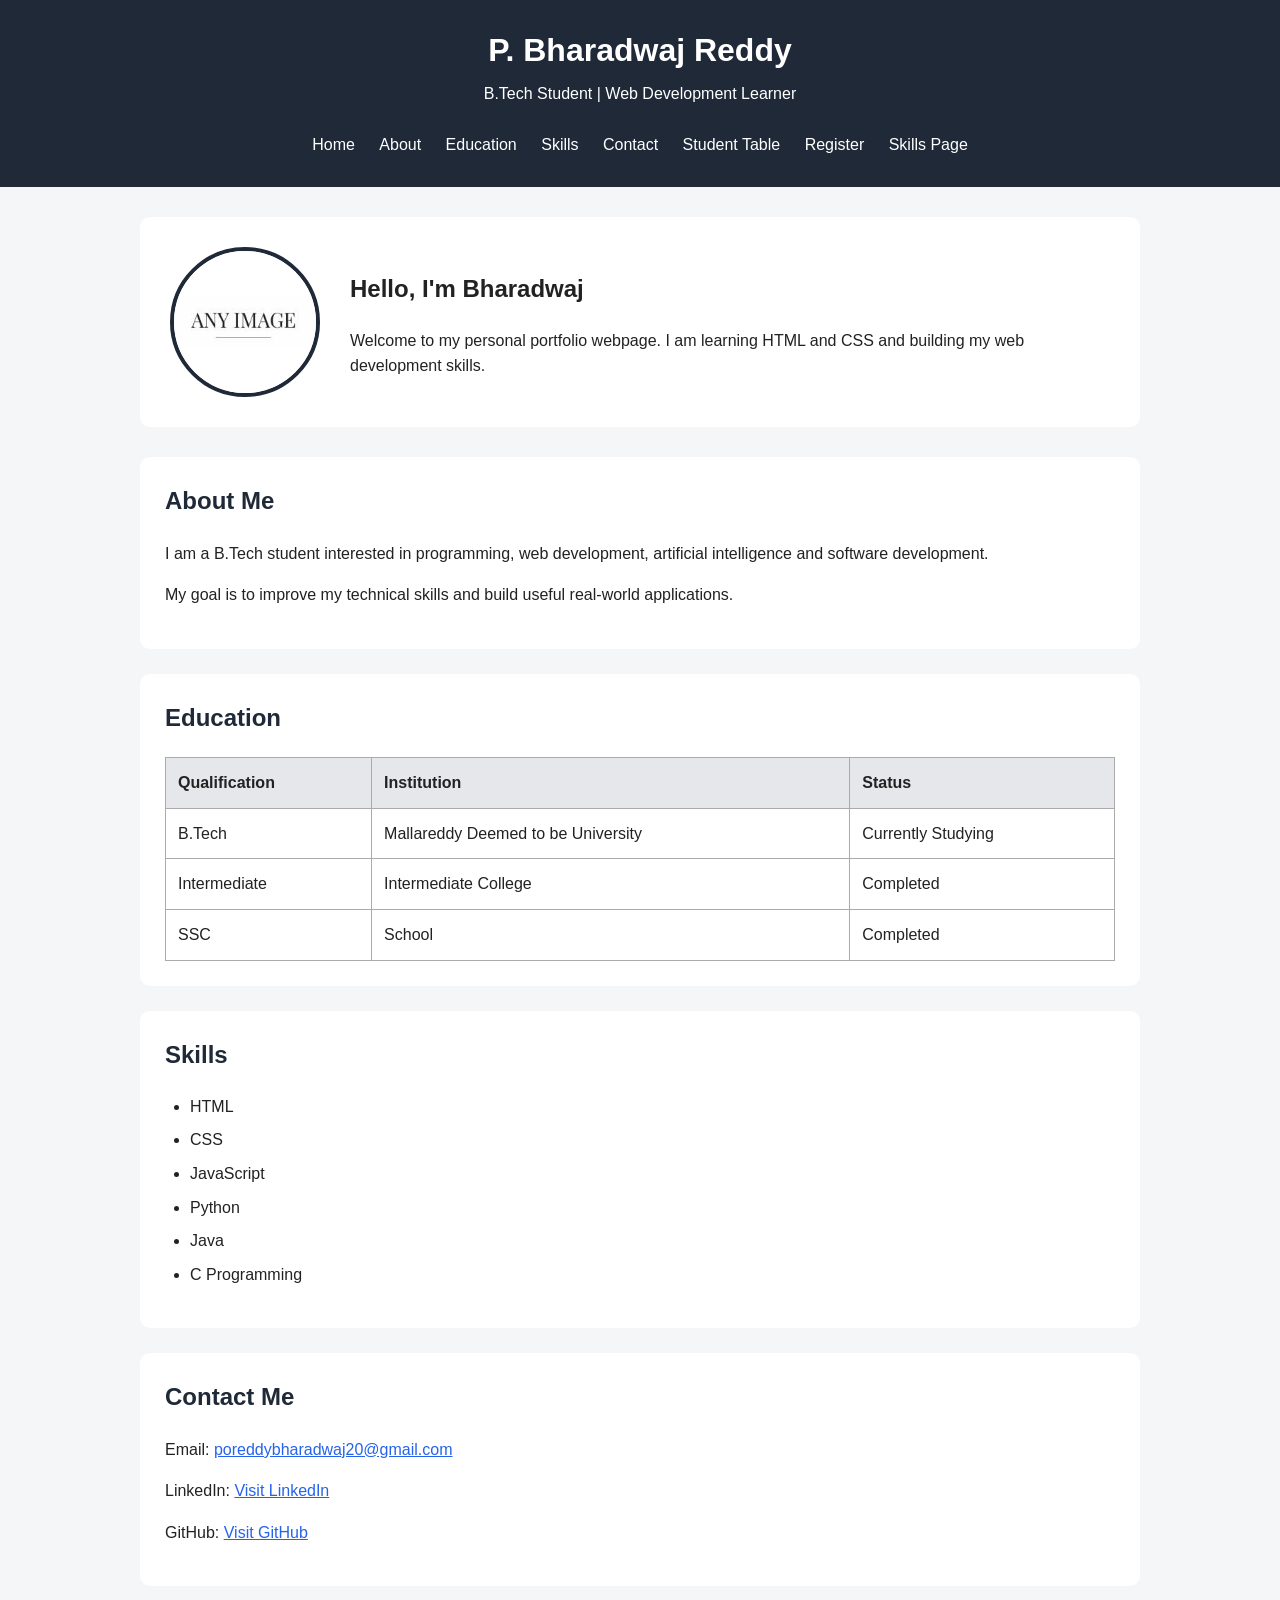
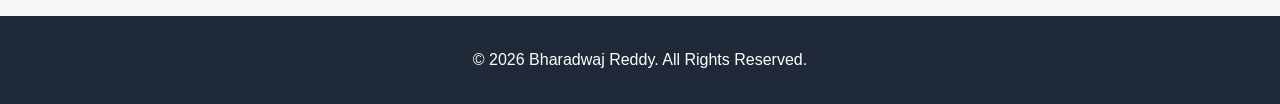
<file: index.html>
<!DOCTYPE html>
<html lang="en">

<head>
    <meta charset="UTF-8">
    <meta name="viewport" content="width=device-width, initial-scale=1.0">
    <title>My Portfolio</title>

    <!-- External CSS -->
    <link rel="stylesheet" href="style.css">
</head>

<body>

    <!-- Header -->
    <header>
        <div class="container">
            <h1>P. Bharadwaj Reddy</h1>
            <p>B.Tech Student | Web Development Learner</p>

            <!-- Navigation -->
            <nav>
                <a href="index.html">Home</a>
                <a href="#about">About</a>
                <a href="#education">Education</a>
                <a href="#skills">Skills</a>
                <a href="#contact">Contact</a>
                <a href="table.html">Student Table</a>
                <a href="registration.html">Register</a>
                <a href="skills.html">Skills Page</a>
            </nav>
        </div>
    </header>

    <main class="container">

        <!-- Profile -->
        <section class="profile">
            <img src="profile.jpg" alt="Profile Photo">
            <div>
                <h2>Hello, I'm Bharadwaj</h2>
                <p>
                    Welcome to my personal portfolio webpage.
                    I am learning HTML and CSS and building
                    my web development skills.
                </p>
            </div>
        </section>

        <!-- About -->
        <section id="about" class="card">
            <h2>About Me</h2>
            <p>
                I am a B.Tech student interested in programming,
                web development, artificial intelligence and
                software development.
            </p>

            <p>
                My goal is to improve my technical skills and
                build useful real-world applications.
            </p>
        </section>

        <!-- Education -->
        <section id="education" class="card">
            <h2>Education</h2>

            <table>
                <thead>
                    <tr>
                        <th>Qualification</th>
                        <th>Institution</th>
                        <th>Status</th>
                    </tr>
                </thead>

                <tbody>
                    <tr>
                        <td>B.Tech</td>
                        <td>Mallareddy Deemed to be University</td>
                        <td>Currently Studying</td>
                    </tr>

                    <tr>
                        <td>Intermediate</td>
                        <td>Intermediate College</td>
                        <td>Completed</td>
                    </tr>

                    <tr>
                        <td>SSC</td>
                        <td>School</td>
                        <td>Completed</td>
                    </tr>
                </tbody>
            </table>
        </section>

        <!-- Skills -->
        <section id="skills" class="card">
            <h2>Skills</h2>

            <ul>
                <li>HTML</li>
                <li>CSS</li>
                <li>JavaScript</li>
                <li>Python</li>
                <li>Java</li>
                <li>C Programming</li>
            </ul>
        </section>

        <!-- Contact -->
        <section id="contact" class="card">
            <h2>Contact Me</h2>

            <p>
                Email:
                <a href="mailto:poreddybharadwaj20@gmail.com">
                    poreddybharadwaj20@gmail.com
                </a>
            </p>

            <p>
                LinkedIn:
                <a href="https://www.linkedin.com/" target="_blank">
                    Visit LinkedIn
                </a>
            </p>

            <p>
                GitHub:
                <a href="https://github.com/" target="_blank">
                    Visit GitHub
                </a>
            </p>
        </section>

    </main>

    <!-- Footer -->
    <footer>
        <p>&copy; 2026 Bharadwaj Reddy. All Rights Reserved.</p>
    </footer>

</body>

</html>
</file>
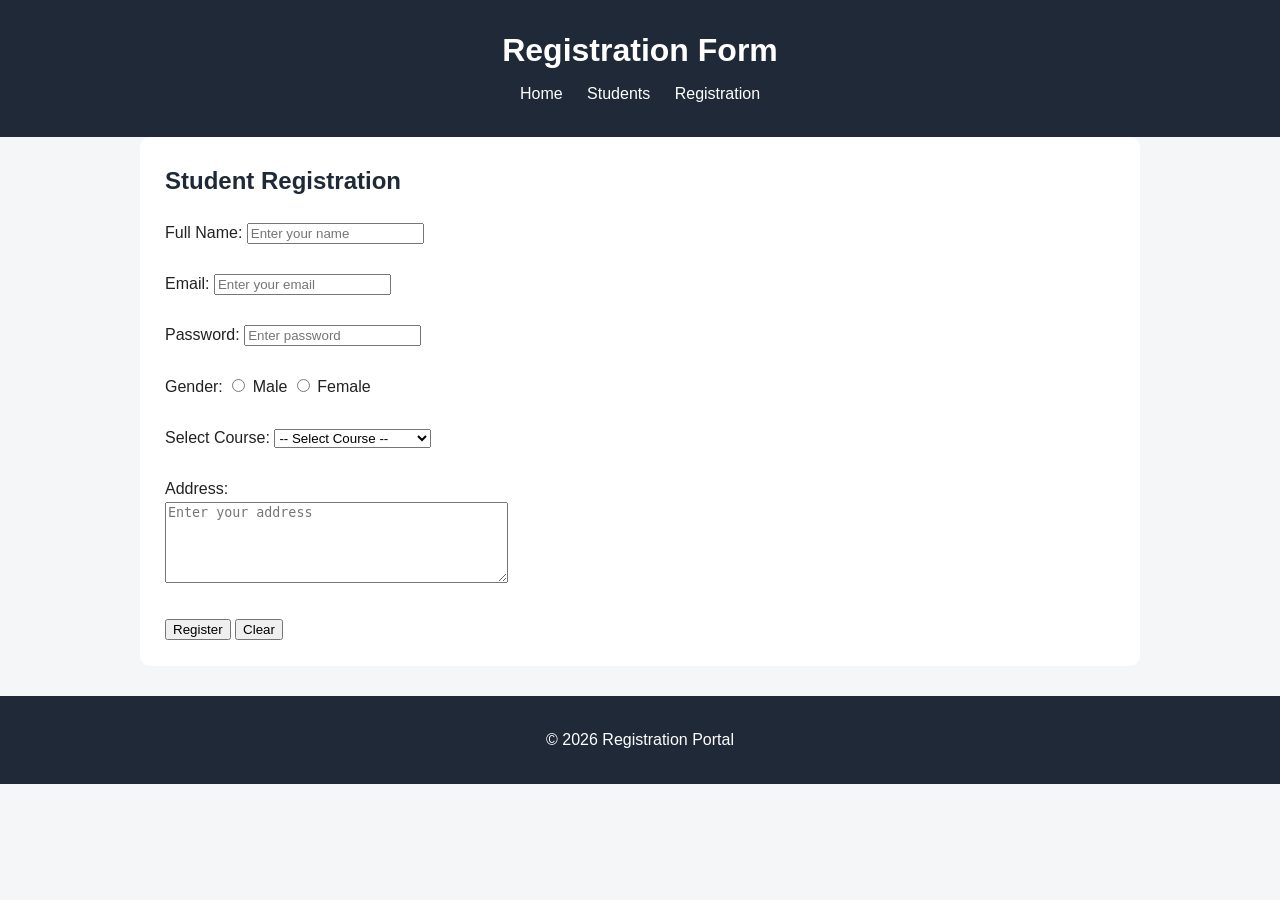
<file: registration.html>
<!DOCTYPE html>
<html lang="en">

<head>

    <meta charset="UTF-8">
    <meta name="viewport" content="width=device-width, initial-scale=1.0">

    <title>Registration Form</title>

    <link rel="stylesheet" href="style.css">

</head>

<body>

    <header>

        <div class="container">

            <h1>Registration Form</h1>

            <nav>
                <a href="index.html">Home</a>
                <a href="table.html">Students</a>
                <a href="registration.html">Registration</a>
            </nav>

        </div>

    </header>

    <main class="container">

        <section class="card">

            <h2>Student Registration</h2>

            <form action="#" method="post">

                <!-- Name -->
                <label for="name">Full Name:</label>
                <input
                    type="text"
                    id="name"
                    name="name"
                    placeholder="Enter your name"
                    required
                >

                <br><br>

                <!-- Email -->
                <label for="email">Email:</label>
                <input
                    type="email"
                    id="email"
                    name="email"
                    placeholder="Enter your email"
                    required
                >

                <br><br>

                <!-- Password -->
                <label for="password">Password:</label>
                <input
                    type="password"
                    id="password"
                    name="password"
                    placeholder="Enter password"
                    required
                >

                <br><br>

                <!-- Gender -->
                <label>Gender:</label>

                <input
                    type="radio"
                    id="male"
                    name="gender"
                    value="male"
                >

                <label for="male">Male</label>

                <input
                    type="radio"
                    id="female"
                    name="gender"
                    value="female"
                >

                <label for="female">Female</label>

                <br><br>

                <!-- Course -->
                <label for="course">Select Course:</label>

                <select id="course" name="course">

                    <option value="">-- Select Course --</option>

                    <option value="cse">
                        Computer Science
                    </option>

                    <option value="aiml">
                        AI & Machine Learning
                    </option>

                    <option value="ece">
                        Electronics
                    </option>

                </select>

                <br><br>

                <!-- Address -->
                <label for="address">Address:</label>

                <br>

                <textarea
                    id="address"
                    name="address"
                    rows="5"
                    cols="40"
                    placeholder="Enter your address"
                ></textarea>

                <br><br>

                <!-- Submit -->
                <input type="submit" value="Register">

                <input type="reset" value="Clear">

            </form>

        </section>

    </main>

    <footer>
        <p>&copy; 2026 Registration Portal</p>
    </footer>

</body>

</html>
</file>
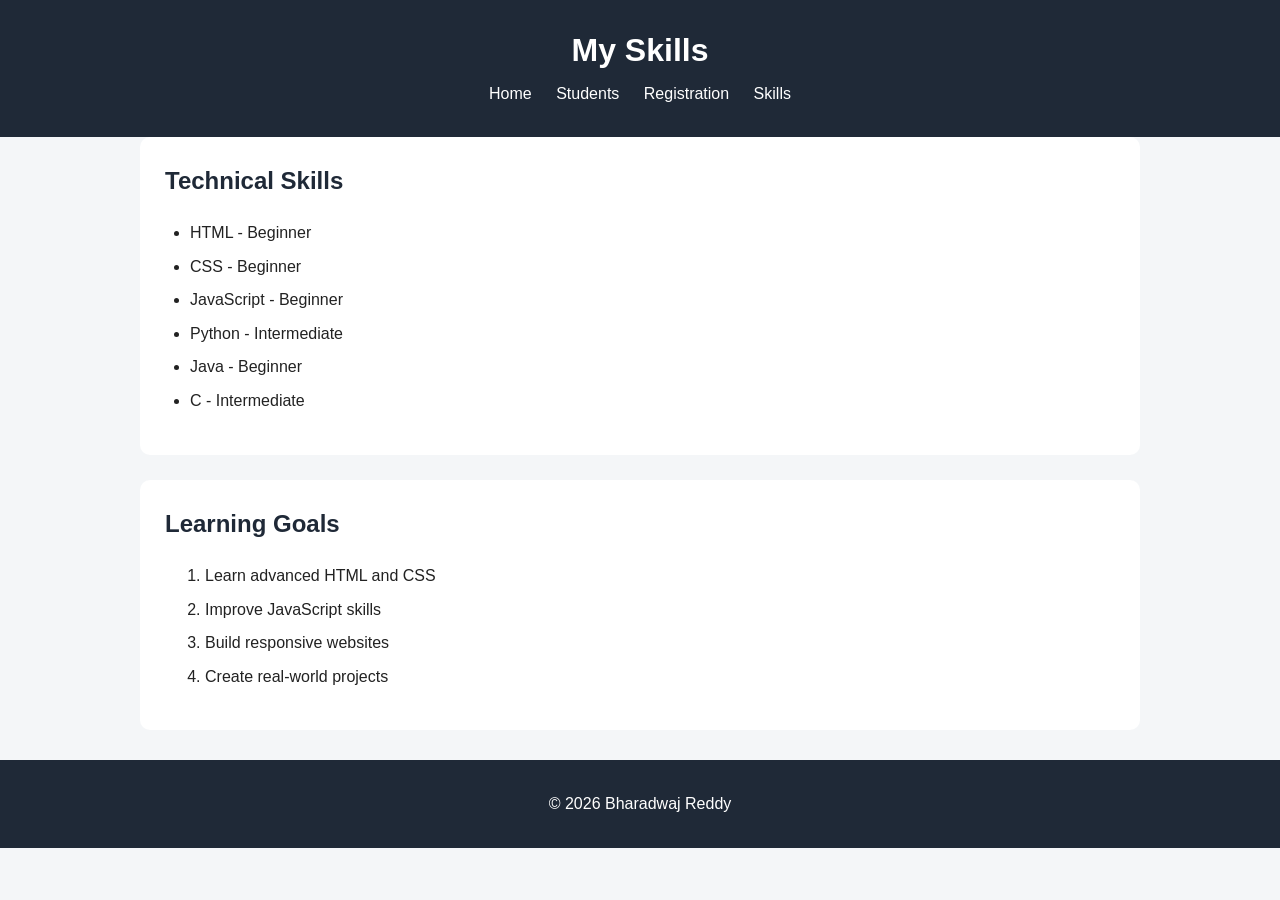
<file: skills.html>
<!DOCTYPE html>
<html lang="en">

<head>

    <meta charset="UTF-8">
    <meta name="viewport" content="width=device-width, initial-scale=1.0">

    <title>My Skills</title>

    <link rel="stylesheet" href="style.css">

</head>

<body>

    <header>

        <div class="container">

            <h1>My Skills</h1>

            <nav>
                <a href="index.html">Home</a>
                <a href="table.html">Students</a>
                <a href="registration.html">Registration</a>
                <a href="skills.html">Skills</a>
            </nav>

        </div>

    </header>

    <main class="container">

        <section class="card">

            <h2>Technical Skills</h2>

            <ul>
                <li>HTML - Beginner</li>
                <li>CSS - Beginner</li>
                <li>JavaScript - Beginner</li>
                <li>Python - Intermediate</li>
                <li>Java - Beginner</li>
                <li>C - Intermediate</li>
            </ul>

        </section>

        <section class="card">

            <h2>Learning Goals</h2>

            <ol>
                <li>Learn advanced HTML and CSS</li>
                <li>Improve JavaScript skills</li>
                <li>Build responsive websites</li>
                <li>Create real-world projects</li>
            </ol>

        </section>

    </main>

    <footer>
        <p>&copy; 2026 Bharadwaj Reddy</p>
    </footer>

</body>

</html>
</file>
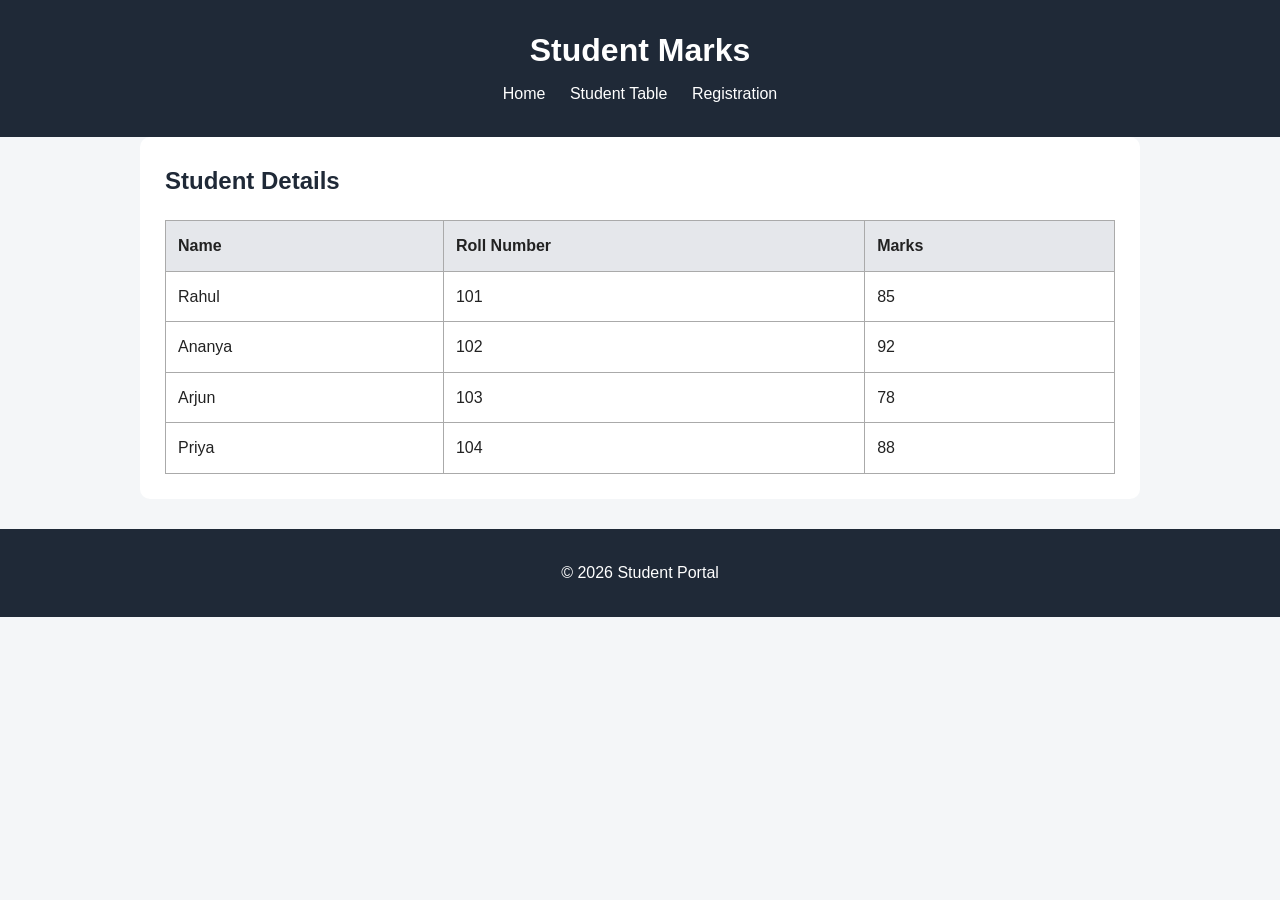
<file: table.html>
<!DOCTYPE html>
<html lang="en">

<head>
    <meta charset="UTF-8">
    <meta name="viewport" content="width=device-width, initial-scale=1.0">

    <title>Student Table</title>

    <link rel="stylesheet" href="style.css">
</head>

<body>

    <header>
        <div class="container">
            <h1>Student Marks</h1>

            <nav>
                <a href="index.html">Home</a>
                <a href="table.html">Student Table</a>
                <a href="registration.html">Registration</a>
            </nav>
        </div>
    </header>

    <main class="container">

        <section class="card">

            <h2>Student Details</h2>

            <table>

                <thead>
                    <tr>
                        <th>Name</th>
                        <th>Roll Number</th>
                        <th>Marks</th>
                    </tr>
                </thead>

                <tbody>

                    <tr>
                        <td>Rahul</td>
                        <td>101</td>
                        <td>85</td>
                    </tr>

                    <tr>
                        <td>Ananya</td>
                        <td>102</td>
                        <td>92</td>
                    </tr>

                    <tr>
                        <td>Arjun</td>
                        <td>103</td>
                        <td>78</td>
                    </tr>

                    <tr>
                        <td>Priya</td>
                        <td>104</td>
                        <td>88</td>
                    </tr>

                </tbody>

            </table>

        </section>

    </main>

    <footer>
        <p>&copy; 2026 Student Portal</p>
    </footer>

</body>

</html>
</file>
<file: style.css>
/* General Page Styling */

* {
    box-sizing: border-box;
}

body {
    margin: 0;
    font-family: Arial, sans-serif;
    line-height: 1.6;
    background-color: #f4f6f8;
    color: #222;
}

.container {
    width: 90%;
    max-width: 1000px;
    margin: auto;
}

/* Header */

header {
    background-color: #1f2937;
    color: white;
    padding: 25px 0;
}

header h1 {
    margin: 0;
    text-align: center;
}

header p {
    text-align: center;
    margin: 5px 0 20px;
}

/* Navigation */

nav {
    text-align: center;
}

nav a {
    color: white;
    text-decoration: none;
    margin: 5px 10px;
    display: inline-block;
}

nav a:hover {
    text-decoration: underline;
}

/* Profile Section */

.profile {
    display: flex;
    align-items: center;
    gap: 30px;
    background-color: white;
    margin: 30px 0;
    padding: 30px;
    border-radius: 10px;
}

.profile img {
    width: 150px;
    height: 150px;
    object-fit: cover;
    border-radius: 50%;
    border: 4px solid #1f2937;
}

/* Cards */

.card {
    background-color: white;
    padding: 25px;
    margin-bottom: 25px;
    border-radius: 10px;
}

.card h2 {
    margin-top: 0;
    color: #1f2937;
}

/* Lists */

ul {
    padding-left: 25px;
}

li {
    margin-bottom: 8px;
}

/* Tables */

table {
    width: 100%;
    border-collapse: collapse;
}

th,
td {
    border: 1px solid #aaa;
    padding: 12px;
    text-align: left;
}

th {
    background-color: #e5e7eb;
}

/* Links */

a {
    color: #2563eb;
}

/* Footer */

footer {
    background-color: #1f2937;
    color: white;
    text-align: center;
    padding: 15px;
    margin-top: 30px;
}

/* Mobile Layout */

@media (max-width: 600px) {

    .profile {
        flex-direction: column;
        text-align: center;
    }

    nav a {
        display: block;
        margin: 8px;
    }

    table {
        font-size: 14px;
    }
}
</file>
